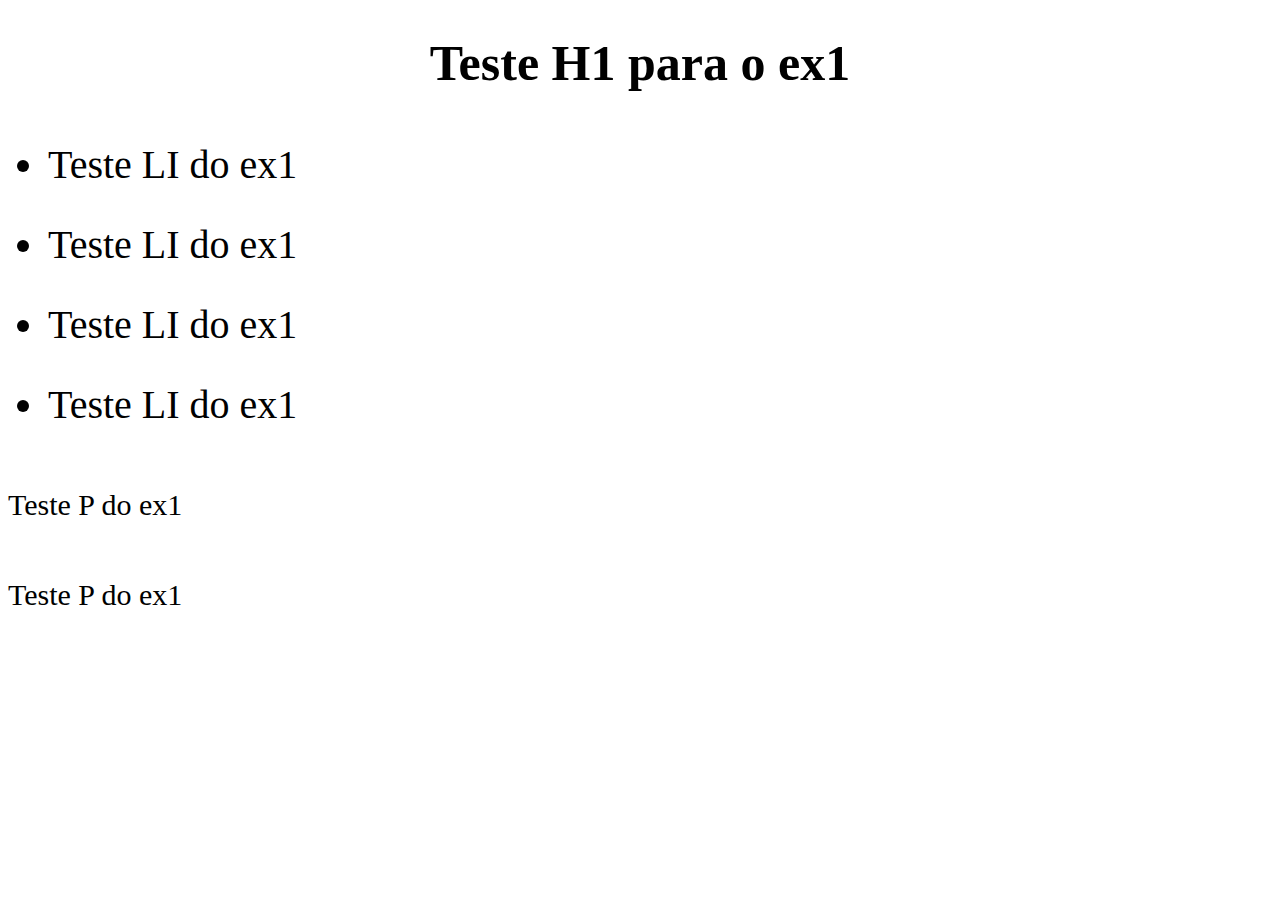
<file: Ex1/index.html>
<!DOCTYPE html>
<html lang="en">
<head>
    <meta charset="UTF-8">
    <meta http-equiv="X-UA-Compatible" content="IE=edge">
    <meta name="viewport" content="width=device-width, initial-scale=1.0">
    <title>Document</title>
    <link rel="stylesheet" href="style.css">
</head>
<body>
    <h1>Teste H1 para o ex1</h1>
    <ul>
        <li>Teste LI do ex1</li>
        <li>Teste LI do ex1</li>
        <li>Teste LI do ex1</li>
        <li>Teste LI do ex1</li>
    </ul>
    <p>Teste P do ex1</p>
    <p>Teste P do ex1</p>
</body>
</html>
</file>
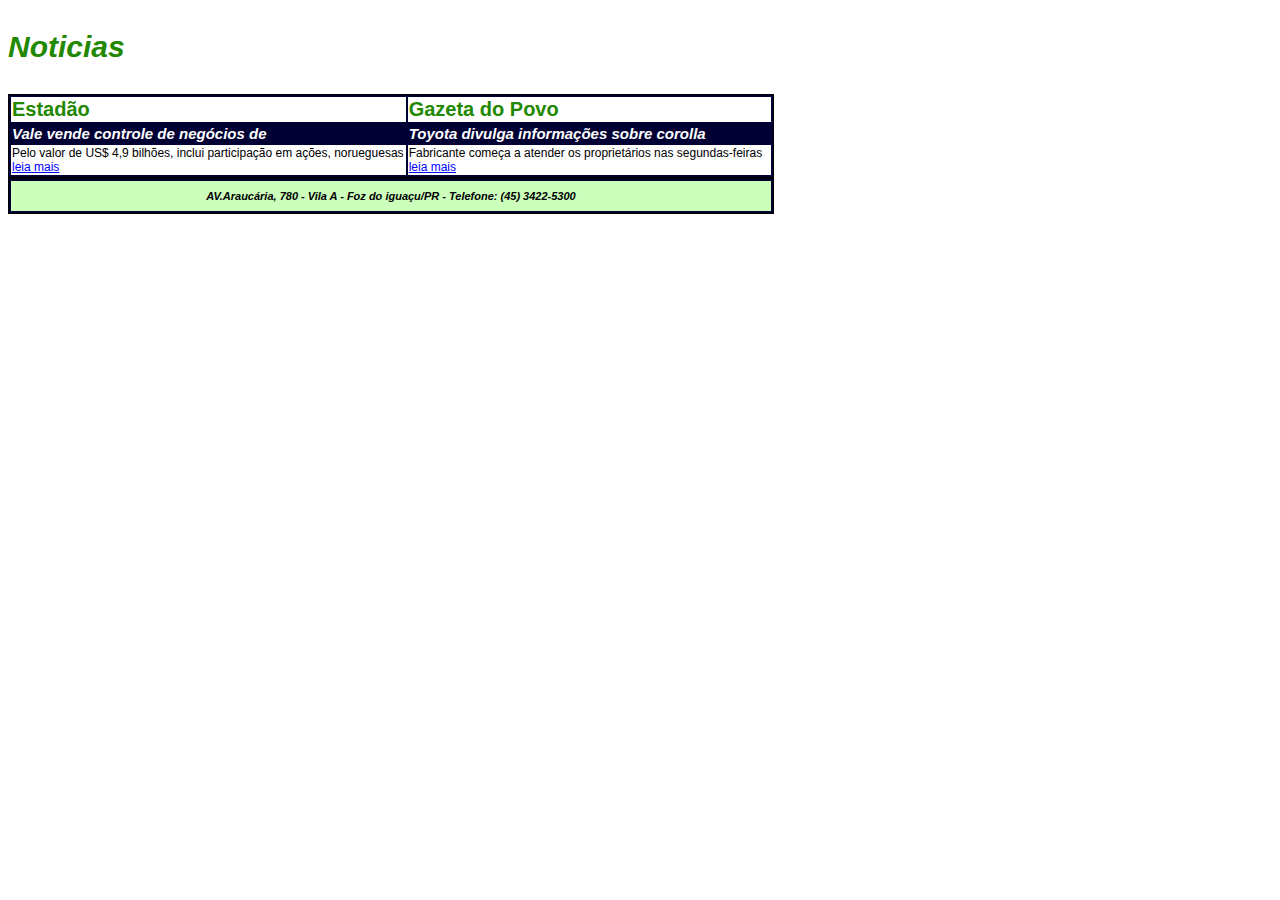
<file: Ex5/index.html>
<!DOCTYPE html>
<html lang="en">
<head>
    <meta charset="UTF-8">
    <meta http-equiv="X-UA-Compatible" content="IE=edge">
    <meta name="viewport" content="width=device-width, initial-scale=1.0">
    <title>Document</title>
    <link rel="stylesheet" href="style.css">
</head>
<body>
    <p class="principal">Noticias</p> 
    <table class="tb1">
        <tbody>
            <tr>
                <td class="origem">Estadão</td>
                <td class="origem">Gazeta do Povo </td>
            </tr>
            <tr>
                <td class="titulo">Vale vende controle de negócios de </td>
                <td class="titulo">Toyota divulga informações sobre corolla </td>
            </tr>
            <tr>
                <td class="resumo">Pelo valor de US$ 4,9 bilhões, inclui participação em ações, norueguesas <a href="index.html"> leia mais</a></td>
                <td class="resumo">Fabricante começa a atender os proprietários nas segundas-feiras <a href="#"> leia mais </a></td>
            </tr>
        </tbody>
    </table>
    <table class="tb1">
        <tr>
            <td class="rodape">AV.Araucária, 780 - Vila A - Foz do iguaçu/PR - Telefone: (45) 3422-5300</td>
        </tr>
    </table>
</table> 
</body>
</html>
</file>
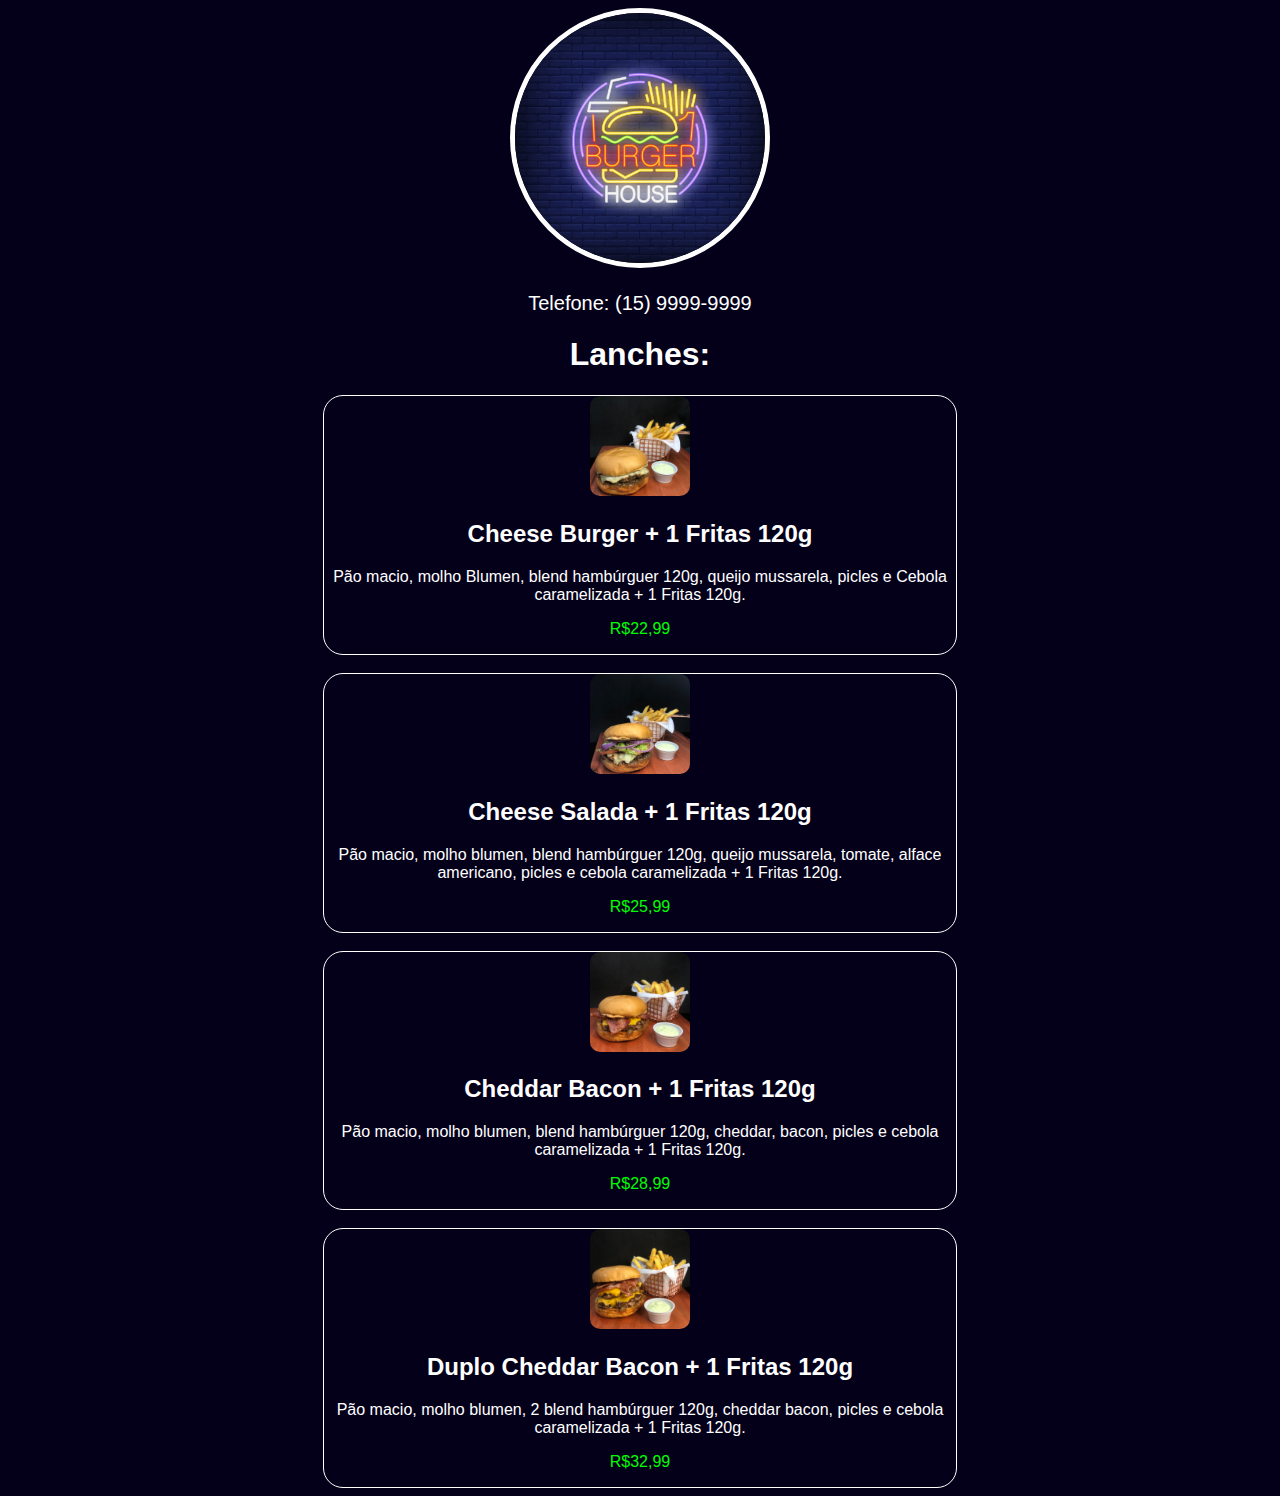
<file: Ex6/index.html>
<!DOCTYPE html>
<html lang="en">
    <head>
        <meta charset="UTF-8">
        <meta http-equiv="X-UA-Compatible" content="IE=edge">
        <meta name="viewport" content="width=device-width, initial-scale=1.0">
        <title>Document</title>
        <link rel="stylesheet" href="style.css">
    </head>
    <body>
        <img src="logo.jpg" class="logo">
        <p class="Telefone"> Telefone: (15) 9999-9999</p> 
        <h1>Lanches:</h1>
        <div class="item">
            <img src="cheese-burger.jpg" class="imagemlanches">
            <h2>Cheese Burger + 1 Fritas 120g</h2>
            <p>Pão macio, molho Blumen, blend hambúrguer 120g, queijo mussarela, picles e Cebola caramelizada + 1 Fritas 120g.</p>
            <p  class="valor">R$22,99</p>
        </div>
        <br>
        <div class="item">
            <img src="cheese-salada.jpg" class="imagemlanches">
            <h2>Cheese Salada + 1 Fritas 120g</h2>
            <p>Pão macio, molho blumen, blend hambúrguer 120g, queijo mussarela, tomate, alface americano, picles e cebola caramelizada + 1 Fritas 120g.</p>
            <p  class="valor">R$25,99</p>
        </div>
        <br>
        <div class="item">
            <img src="cheddar-bacon.jpg" class="imagemlanches">
            <h2>Cheddar Bacon + 1 Fritas 120g</h2>
            <p>Pão macio, molho blumen, blend hambúrguer 120g, cheddar, bacon, picles e cebola caramelizada + 1 Fritas 120g.</p>
            <p  class="valor">R$28,99</p>
        </div>
        <br>
        <div class="item">
            <img src="duplo-cheddar-bacon.jpeg" class="imagemlanches">
            <h2>Duplo Cheddar Bacon + 1 Fritas 120g</h2>
            <p>Pão macio, molho blumen, 2 blend hambúrguer 120g, cheddar bacon, picles e cebola caramelizada + 1 Fritas 120g.</p>
            <p  class="valor">R$32,99</p>
        </div>
    </body>
</html>
</file>
<file: Ex1/style.css>
h1 {
    font-size: 50px;
    text-align: center;
}
p{
    font-size: 30px;
    line-height: 2;
}
li{
    font-size: 40px;
    line-height: 2;
}
</file>
<file: Ex5/style.css>
.principal {
    font-family: Arial;
    font-weight: bold;
    font-style: italic;
    font-size: 30px;
    color: #280;
}
.titulo{
    font-family: Arial;
    font-weight: bold;
    font-style: italic;
    font-size: 15px;
    color: #FFF;
}
.origem{
    font-family: Arial;
    font-weight: bold;
    font-size: 20px;
    color: #280;
    background-color: #FFF ;
}
.resumo{
    font-family: Arial;
    font-size: 12px;
    background-color: #FFF;
}
.rodape{
    font-family: Arial;
    font-weight: bold;
    font-style: italic;
    font-size: 11px;
    text-align: center;
    background-color: #cfb;

}
a:link {
    color: #0000FF;
}

a:visited {
    color: #DDC71A;
}

a:active {
    color: #AC0B44;
}
.tb1{
    border: 1px solid #000;
    width: 766px;
    height: 36px;
    background-color: #000033;
}
</file>
<file: Ex6/style.css>
.logo {
    width: 250px;
    border-radius: 50%;
    border: 5px solid #fff;
}
body{
    background-color: rgb(4, 0, 26);
    text-align: center;
    color: #fff;
    font-family: Arial, Helvetica, sans-serif;
}
.Telefone{
    font-size: 20px;
}
.imagemlanches{
    width: 100px;
    border-radius: 10px;
}
.item{
    margin: auto;
    border: 1px solid #fff;
    border-radius: 20px;
    width: 50%;
}
.valor{
    color: rgb(3, 253, 3);
}
</file>
